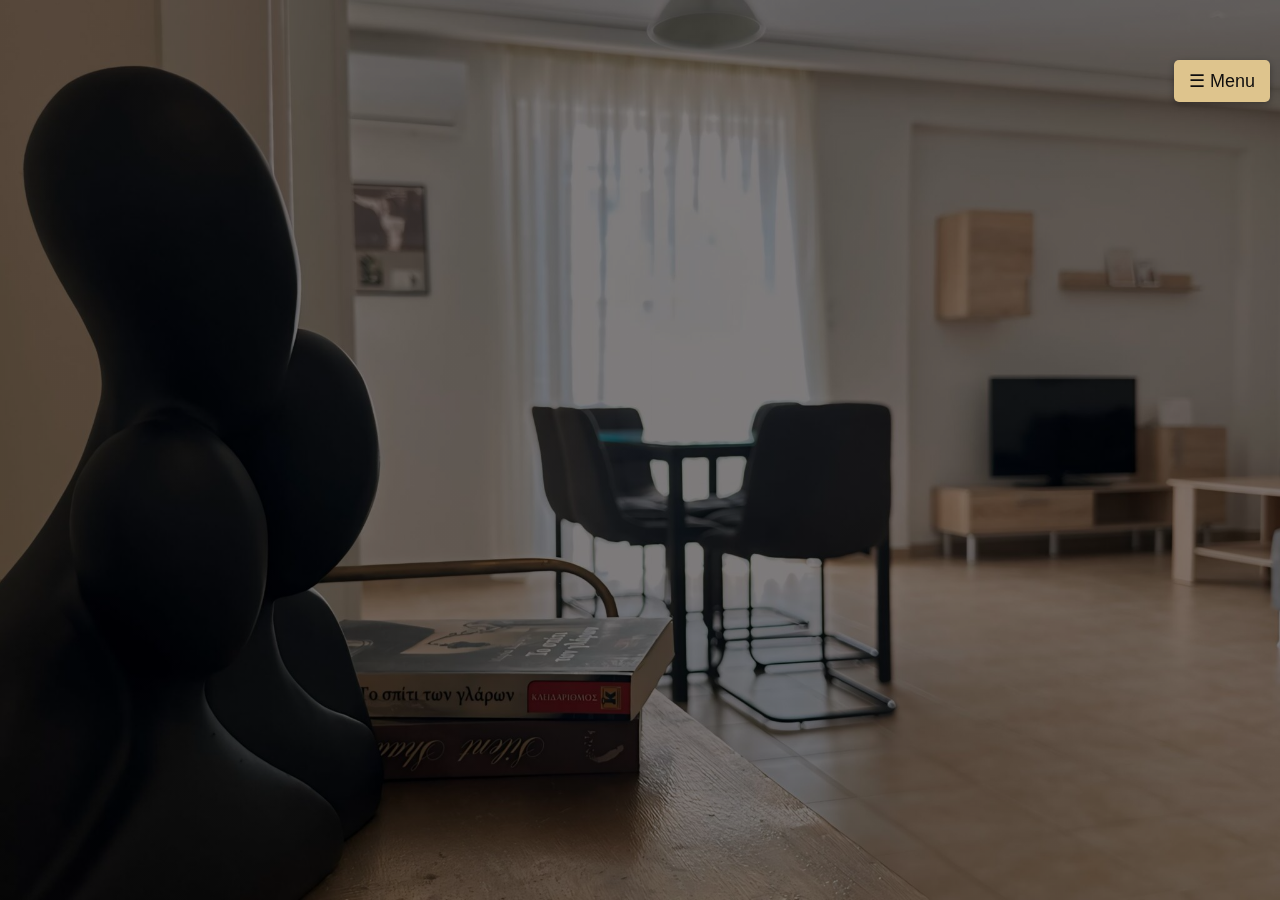
<file: index.html>
<!DOCTYPE html>
<html lang="en">
<head>
<meta charset="UTF-8" />
<meta name="viewport" content="width=device-width, initial-scale=1.0" />
<title>Perla Homes</title>

<!-- Fonts and Icons -->
 <link href="https://fonts.googleapis.com/css2?family=Lobster&display=swap" rel="stylesheet">
<link href="https://fonts.googleapis.com/css2?family=Roboto:wght@400;700&display=swap" rel="stylesheet" />
<link href="https://cdnjs.cloudflare.com/ajax/libs/font-awesome/6.0.0-beta3/css/all.min.css" rel="stylesheet" />

<!-- Main CSS -->
<link rel="stylesheet" href="main.css" />
</head>
<body>

<!-- Overlay for sidebar -->
<div id="overlay" class="overlay" onclick="closeSidebar()"></div>

<!-- Sidebar -->
<div id="sidebar" class="sidebar">
    <button class="close-btn" onclick="closeSidebar()">&times;</button>
    <a href="check_in.html">Check-In</a>

    <div class="dropdown">
    <button class="dropdown-btn" onclick="toggleDropdown('wifiDropdown')">Wi-Fi Code</button>
    <div id="wifiDropdown" class="dropdown-content">
        <p><strong>Network:</strong> <span class="copyable-text" id="wifiNetwork">Under the Router</span>
           <button class="copy-btn" onclick="copyText('wifiNetwork')">Copy</button>
        </p>
        <p><strong>Password:</strong> <span class="copyable-text" id="wifiPassword"></span>
           <button class="copy-btn" onclick="copyText('wifiPassword')">Copy</button>
        </p>
    </div>
</div>

<div class="dropdown">
    <button class="dropdown-btn" onclick="toggleDropdown('codeDropdown')">Entrance Code</button>
    <div id="codeDropdown" class="dropdown-content">
        <p><strong>Code:</strong> <span class="copyable-text" id="entranceCode">1548</span>
           
        </p>
    </div>
</div>


    <a href="https://maps.app.goo.gl/x2huWVi4PRbZxsnj8" target="_blank">Map</a>
    <a href="https://messinia.mobi/el/article/katalumata/enoikiazomena-domatia/jasmine-penthouse-enoikazomena-diamerismata/9681" target="_blank">Tourist Guide</a>
    <a href="Taverns.html" target="_blank">Gastronomic Suggestions</a>
    <a href="https://nauticholics.gr" target="_blank">Boat Cruises</a>
    <a href="contacts.html">Contacts</a>
</div>

<!-- Sidebar open button -->
<button class="open-btn" onclick="openSidebar()">☰ Menu</button>

<!-- Language Selector -->
<div id="google_translate_element"></div>

<!-- Main Content -->
<div class="content-container">
    <img src="images/perla logo site.png" alt="Perla Homes Logo" id="logo" class="fade-in" />

    <h1 translate="no" id="main-heading" class="fade-in">Welcome to <br>Jasmine Penthouse</h1>

    <!-- Buttons -->
    <div class="button-container">
        <div class="button-item fade-in">
            <button class="round-btn" onclick="window.location.href='check_in.html'">
                <img src="images/check-in.png" alt="Check-In">
            </button>
            <span>Entry Instructions</span>
        </div>

    
        <div class="button-item fade-in">
            <button class="round-btn" onclick="showCodeBox()">
                <img src="images/Master_lock.jpg" alt="Entrance Code">
            </button>
            <span>Entrance Code</span>
        </div>

        <div class="button-item fade-in">
            <a href="https://maps.app.goo.gl/x2huWVi4PRbZxsnj8">
                <img src="images/map.jpg" alt="Map" class="round-btn">
                <span>Map</span>
            </a>
        </div>

        <div class="button-item fade-in">
            <a href="https://messinia.mobi/el/article/katalumata/enoikiazomena-domatia/jasmine-penthouse-enoikazomena-diamerismata/9681">
                <img src="images/optiki-tautotita_2.jpg" alt="Tourist Guide" class="round-btn">
                <span>Local<br>Guide</span>
            </a>
        </div>

       
            <div class="button-item fade-in">
                <button class="round-btn" onclick="window.location.href='Taverns.html'">
                    <img src="images/Food_Foto.png" alt="Check-In">
                </button>
                <span>Gastronomic<br>Suggestions</span>
            </div>
    </div>
</div>

<!-- Popup Modals -->
<div id="wifiCodeBox" class="popup-box">
    <p><strong>Network:</strong>Under the Router</p>
    <p><strong>Password:</strong></p>
    <button onclick="hideWifiCodeBox()">EXIT</button>
</div>

<div id="codeBox" class="popup-box">
    <p><strong>Entrance Code:</strong> 1548 </p>
    <button onclick="hideCodeBox()">EXIT</button>
</div>

<!-- Footer -->
<div class="footer fade-in">
    <div class="social-media">
        <a href="https://www.perlahomes.gr" target="_blank"><i class="fas fa-globe social-icon"></i></a>
        <a href="https://www.facebook.com/PerlaHomesgr/" target="_blank"><i class="fab fa-facebook social-icon"></i></a>
        <a href="https://www.instagram.com/perla.homes/?hl=el" target="_blank"><i class="fab fa-instagram social-icon"></i></a>
    </div>
    <p>&copy; 2025 Perla Homes. All rights reserved.</p>
</div>

<!-- Scripts -->
<script>
function openSidebar() {
    document.getElementById("sidebar").style.width = "250px";
    document.getElementById("overlay").style.display = "block";
}
function closeSidebar() {
    document.getElementById("sidebar").style.width = "0";
    document.getElementById("overlay").style.display = "none";
}
function toggleDropdown(id) {
    const dropdown = document.getElementById(id);
    dropdown.style.display = dropdown.style.display === "block" ? "none" : "block";
}
function showWifiCodeBox() {
    document.getElementById('wifiCodeBox').style.display = 'block';
}
function hideWifiCodeBox() {
    document.getElementById('wifiCodeBox').style.display = 'none';
}
function showCodeBox() {
    document.getElementById('codeBox').style.display = 'block';
}
function hideCodeBox() {
    document.getElementById('codeBox').style.display = 'none';
}
function copyText(elementId) {
    const text = document.getElementById(elementId).innerText;
    navigator.clipboard.writeText(text).then(() => {
        alert('Copied to clipboard: ' + text);
    }).catch(err => {
        console.error('Failed to copy: ', err);
    });
}
// Google Translate
function googleTranslateElementInit() {
    new google.translate.TranslateElement({
        pageLanguage: 'en',
        includedLanguages: 'en,el,it,pt,ro,es,fr,ka,de,cs,hy,sq,ru',
        layout: google.translate.TranslateElement.InlineLayout.SIMPLE
    }, 'google_translate_element');
}
</script>
<script src="https://translate.google.com/translate_a/element.js?cb=googleTranslateElementInit"></script>
</body>
</html>
</file>
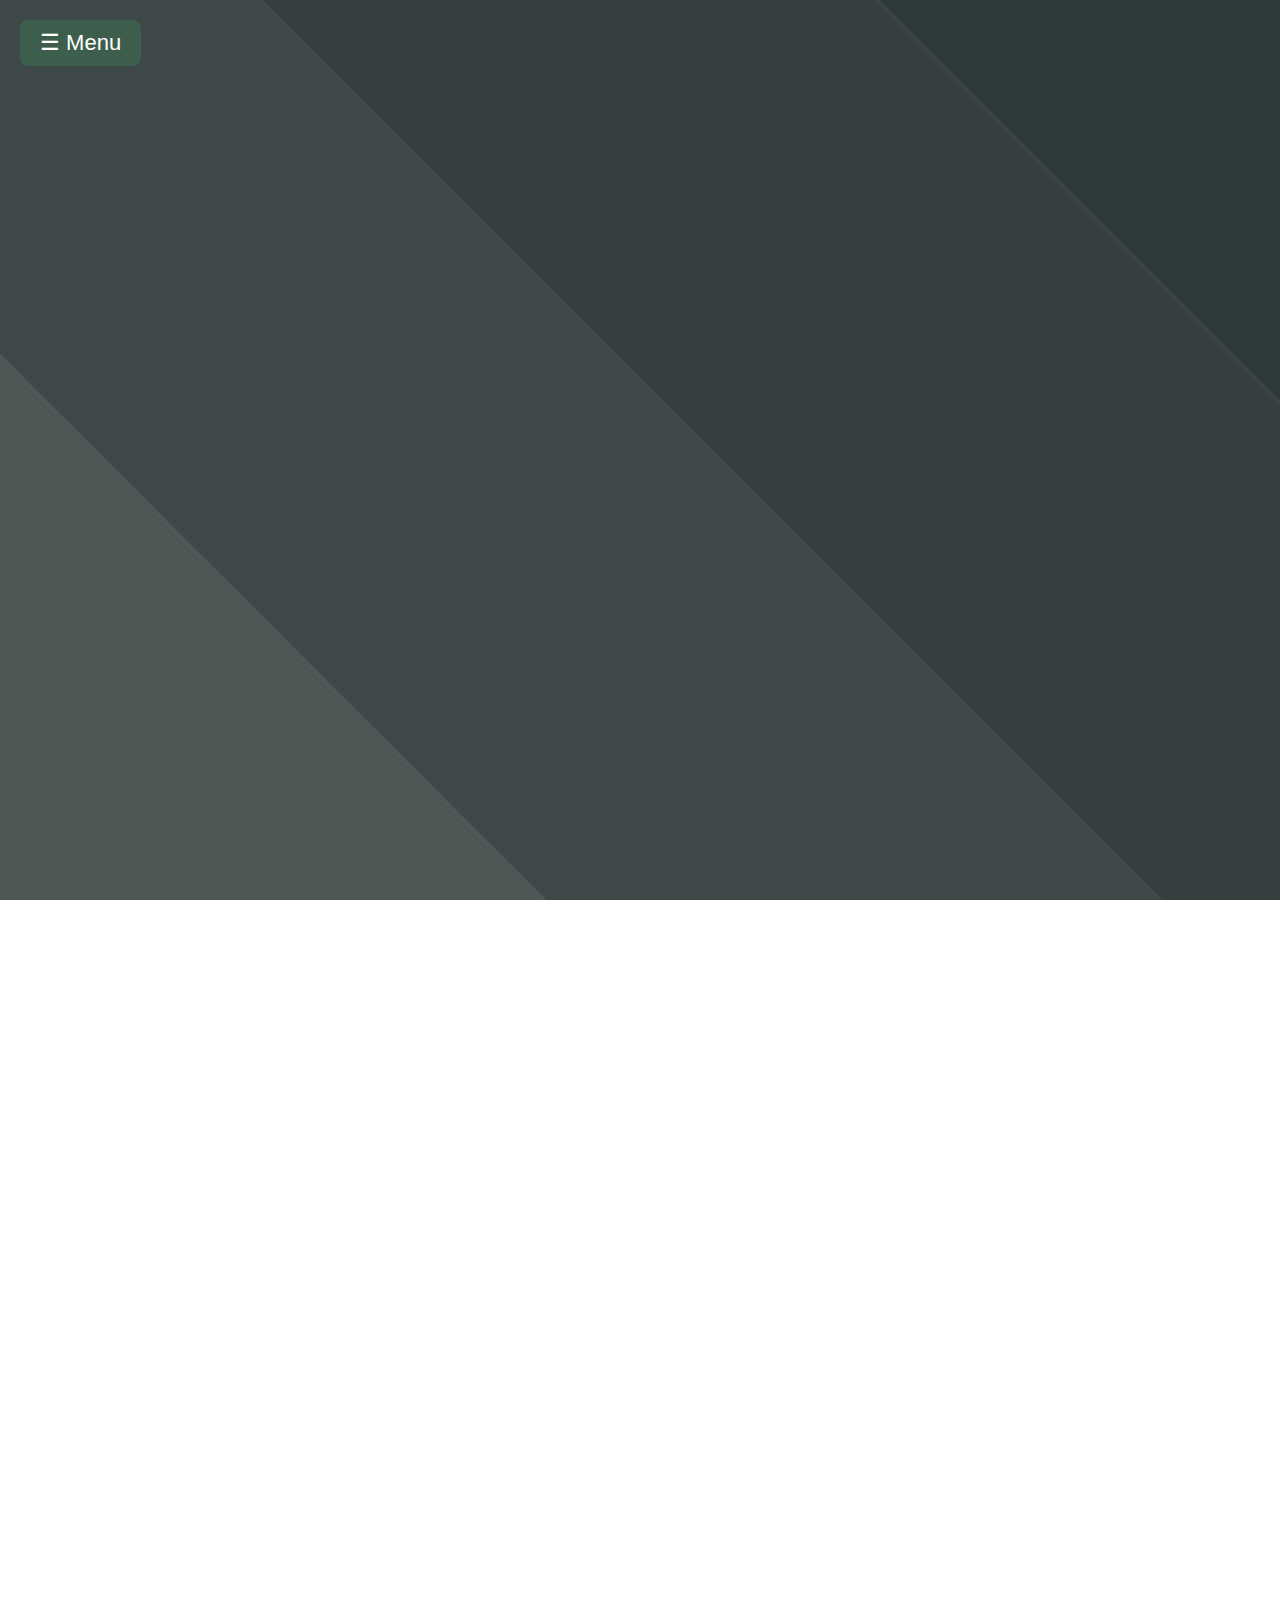
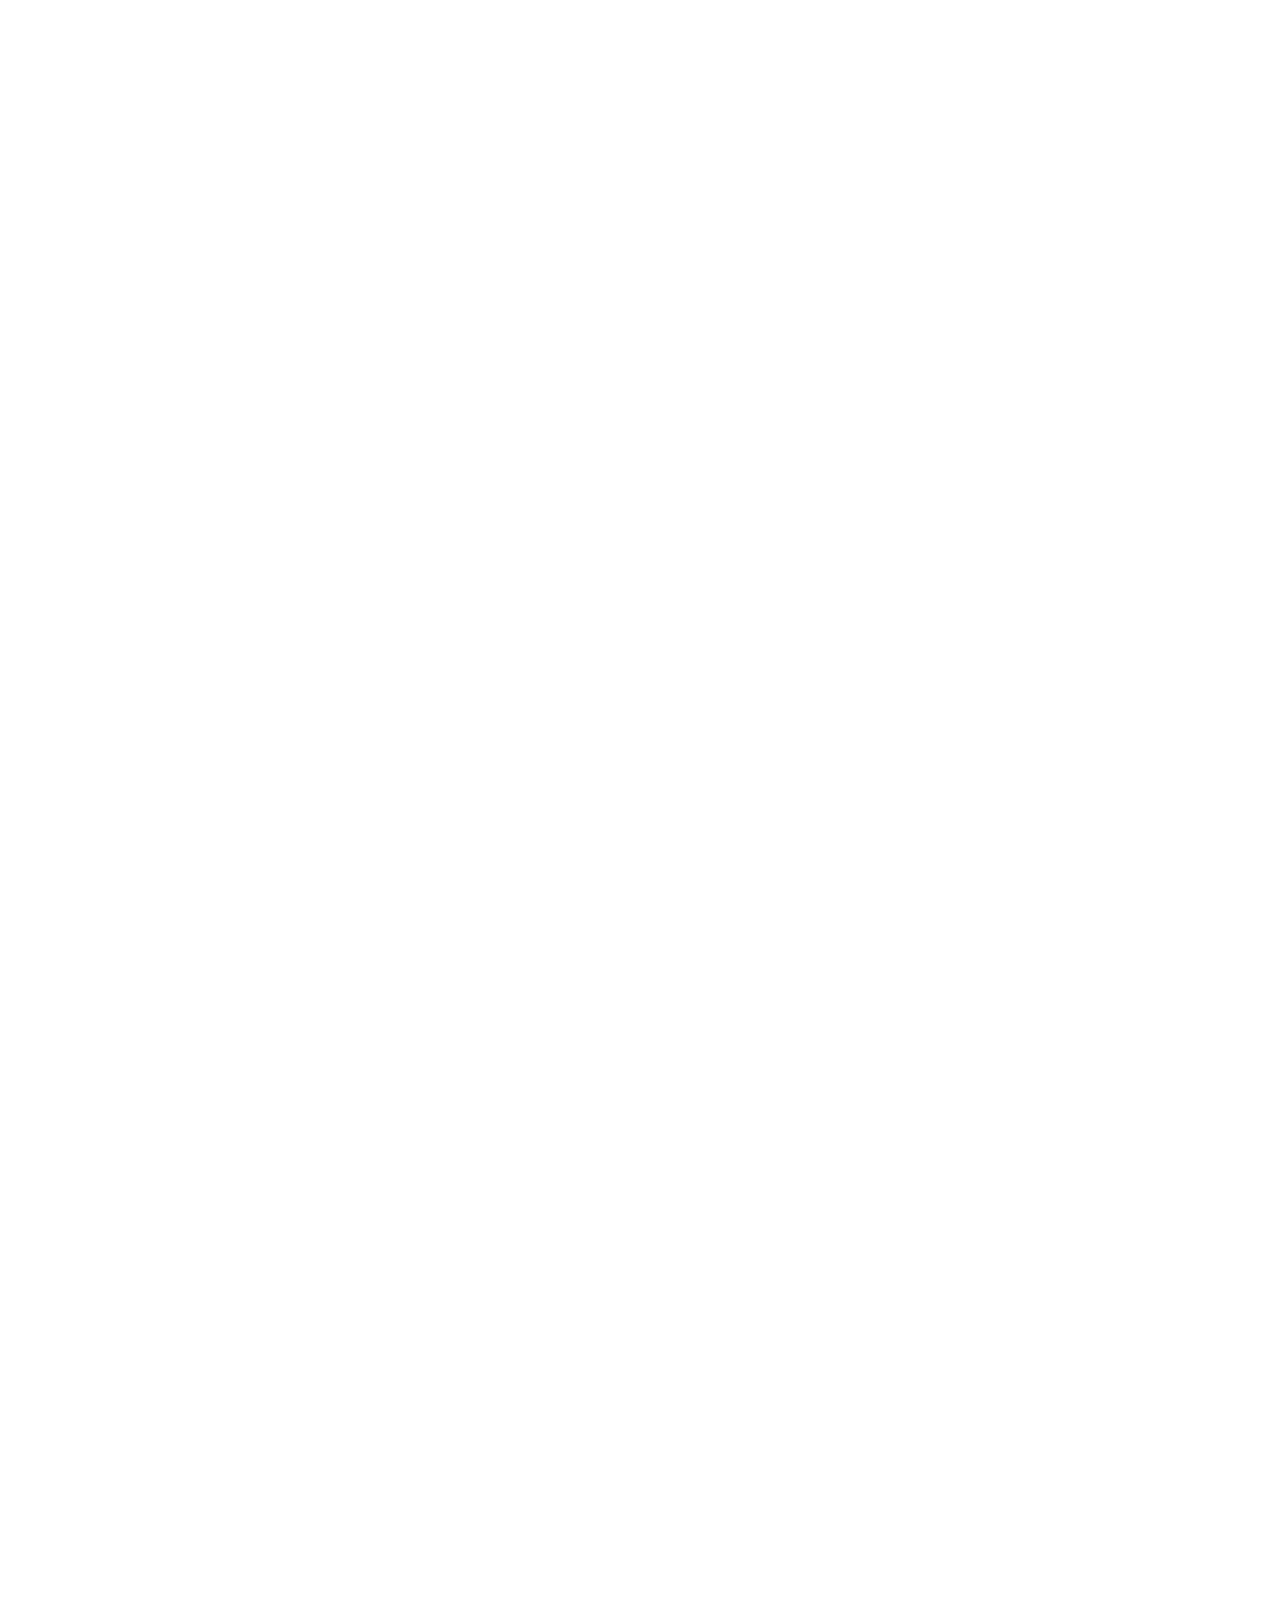
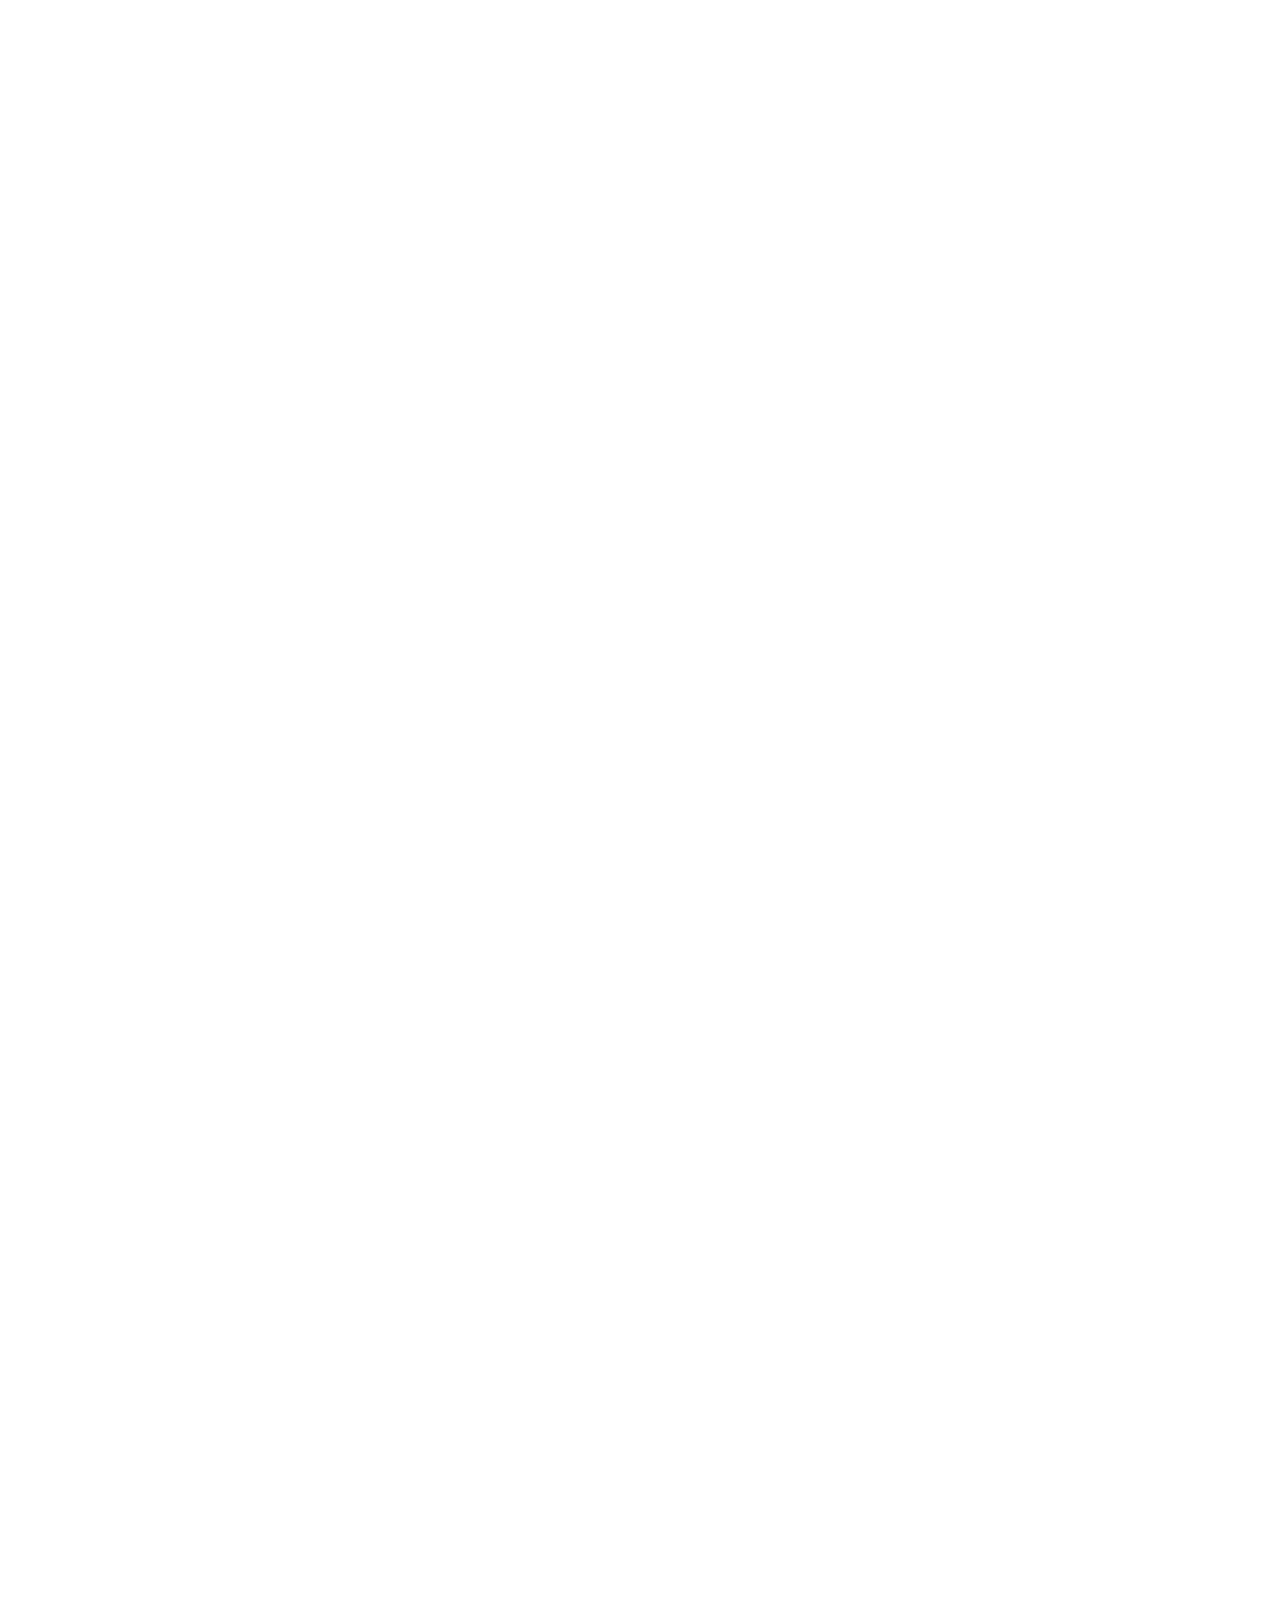
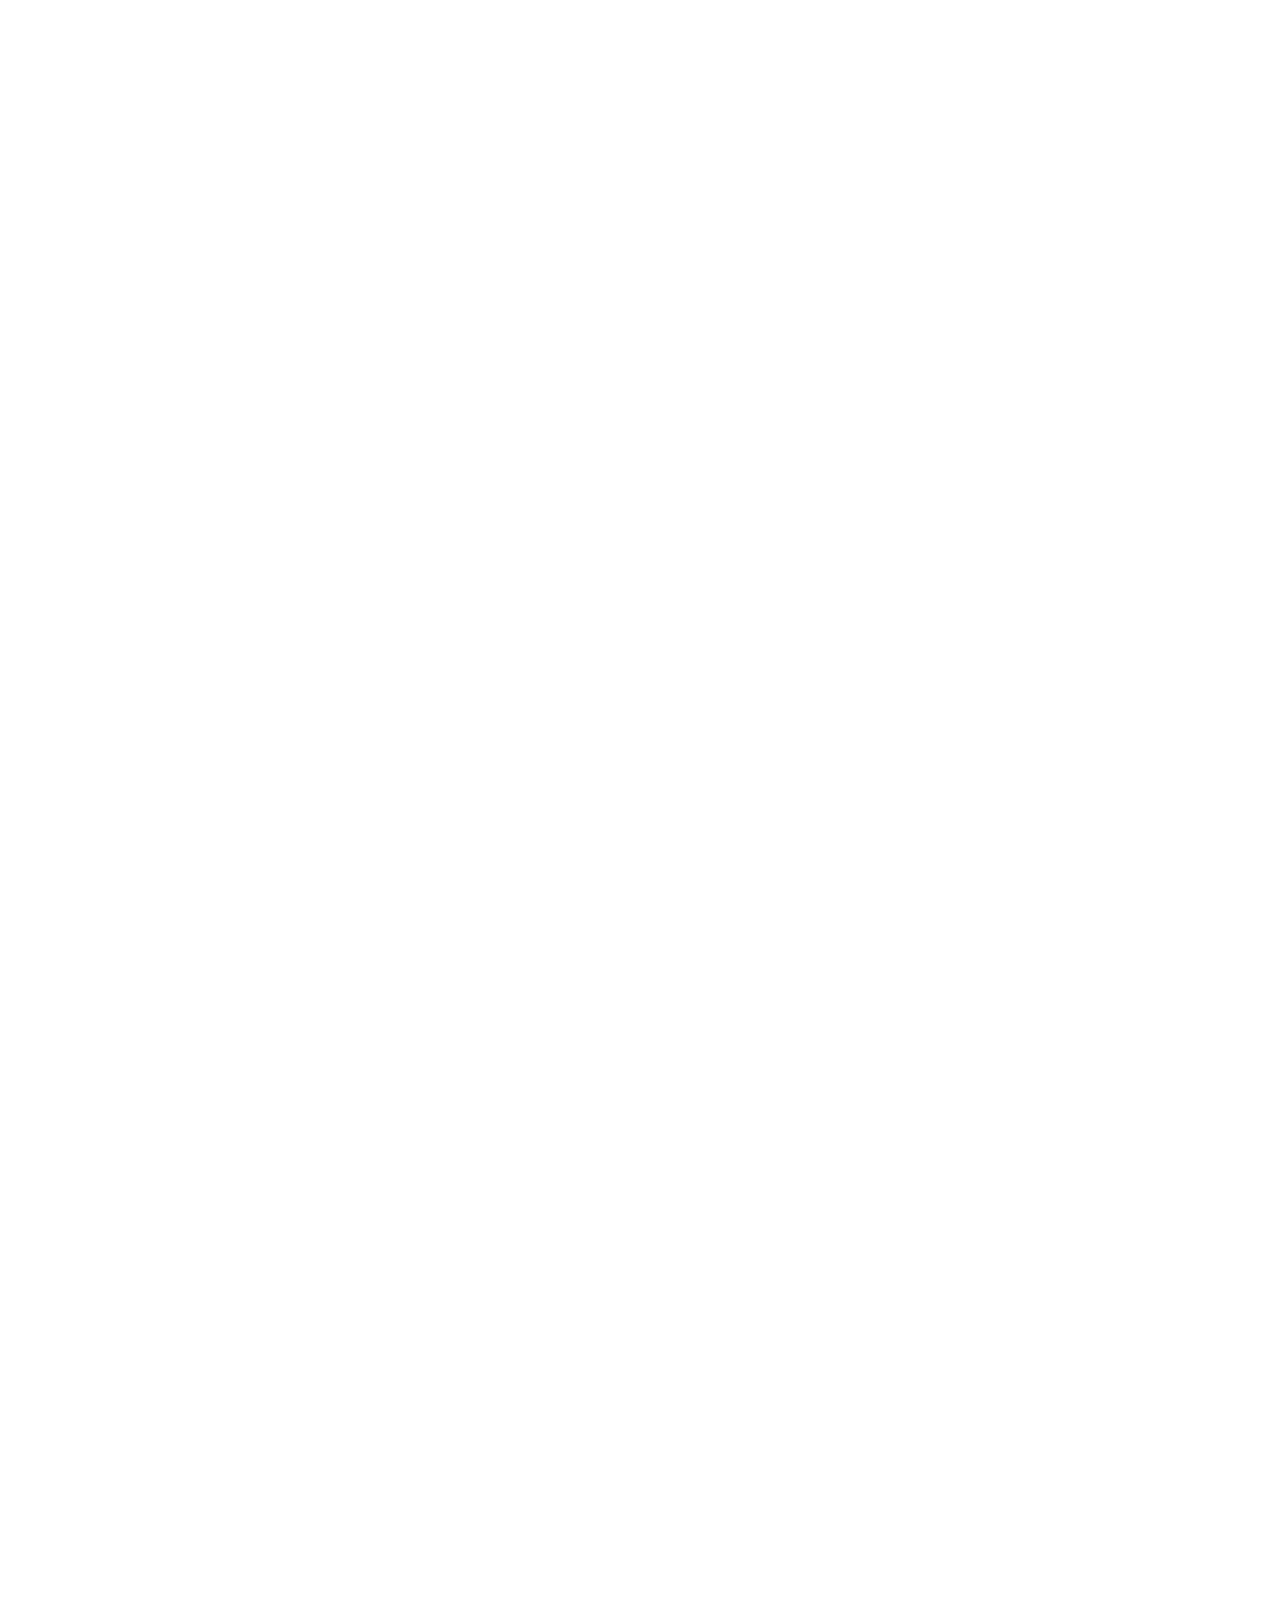
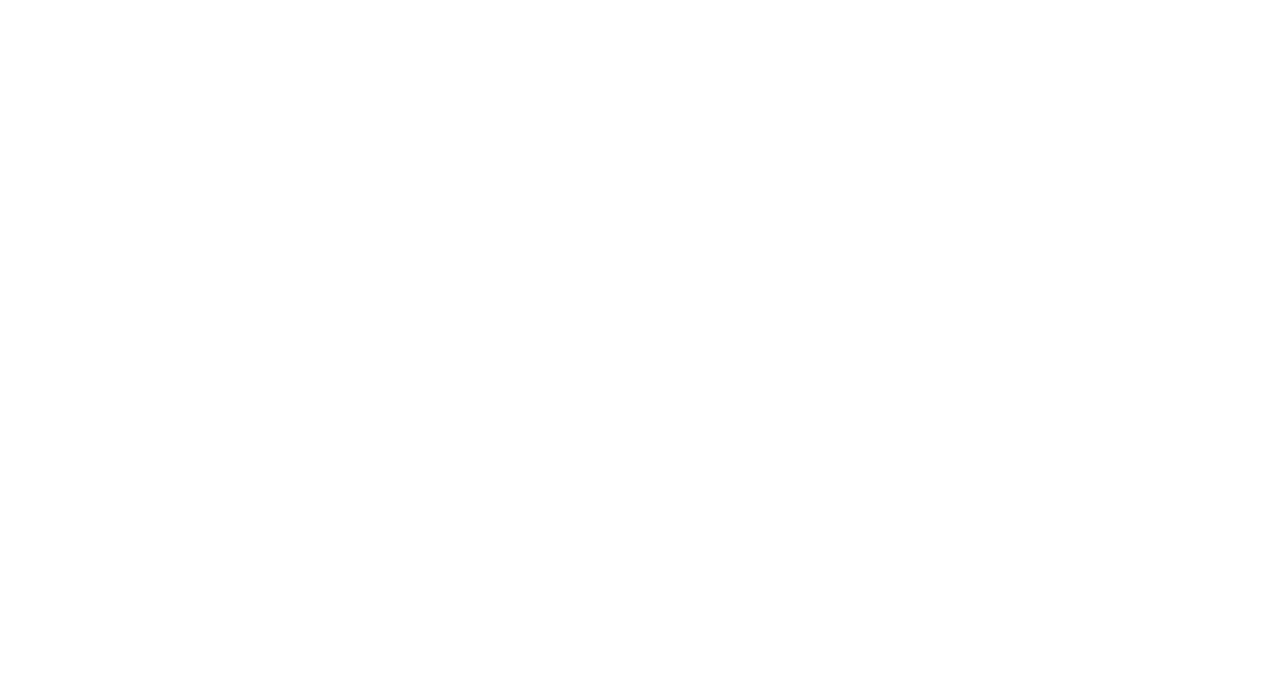
<file: check_in.html>
<!DOCTYPE html>
<html lang="en">
<head>
  <meta charset="UTF-8" />
  <meta name="viewport" content="width=device-width, initial-scale=1.0" />
  <title>Perla Homes - Check-In</title>

  <!-- Fonts and Icons -->
  <link href="https://fonts.googleapis.com/css2?family=Roboto:wght@400;700&display=swap" rel="stylesheet" />
  <link href="https://cdnjs.cloudflare.com/ajax/libs/font-awesome/6.0.0-beta3/css/all.min.css" rel="stylesheet" />

  <!-- Main CSS -->
  <link rel="stylesheet" href="style.css" />
</head>
<body>
  <!-- Overlay (closes sidebar when clicked) -->
  <div id="overlay" class="overlay" onclick="closeSidebar()"></div>

  <!-- Sidebar Menu -->
  <div id="sidebar" class="sidebar">
    <button class="close-btn" onclick="closeSidebar()">&times;</button>
    <a href="check_in.html">Check-In</a>

    <div class="dropdown">
      <button class="dropdown-btn" onclick="toggleDropdown('wifiDropdown')">Wi-Fi Code</button>
      <div id="wifiDropdown" class="dropdown-content">
        <p><strong>WiFi Network:</strong>Under the Router</p>
        <p><strong>Password:</strong></p>
      </div>
    </div>

    <div class="dropdown">
      <button class="dropdown-btn" onclick="toggleDropdown('codeDropdown')">Entrance Code</button>
      <div id="codeDropdown" class="dropdown-content">
        <p><strong>Code:</strong>1548</p>
      </div>
    </div>

    <a href="https://maps.app.goo.gl/x2huWVi4PRbZxsnj8" target="_blank">Map</a>
    <a href="https://messinia.mobi/el/article/katalumata/enoikiazomena-domatia/jasmine-penthouse-enoikazomena-diamerismata/9681" target="_blank">Tourist Guide</a>
    <a href="Taverns.html" target="_blank">Gastronomic Suggestions</a>
    <a href="https://nauticholics.gr" target="_blank">Boat Cruises</a>
    <a href="contacts.html">Contacts</a>
  </div>

  <!-- Sidebar Open Button -->
  <button class="open-btn" onclick="openSidebar()">☰ Menu</button>

  <!-- Google Translate -->
  <div id="google_translate_element"></div>

  <!-- Main Content -->
  <div class="content-container">
    <a href="index.html" class="home-button fade-in">
      <button>Home Page</button>
    </a>

    <img src="images/perla logo site.png" alt="Perla Homes Logo" id="logo" class="fade-in" />
    <h1 id="main-heading" class="fade-in">Check-in Instructions</h1>

    <div class="content fade-in">
      <h2>When you arrive you will see this entrance to the accommodation.</h2>
      <img src="images/Jasmine Building.png" alt="Entrance View" />

       <h2>Your private parking spot is located in the rear end of the building </h2>
      <img src="images/parking jasmine.jpg" alt="Entrance View" />
       


      <h1>The Key Box Code is: <b>1548</b></h1>
      <img src="images/Jasmine Key_lock (1).jpg" alt="Key Box" />

      <h1>The accommodation is located on the 5th floor</h1>
      <img src="images/Jasmine Key_lock (4).jpg" alt="Key Box" />

      
      

     
      <h2>Wi-Fi</h2>
      <p>UserName: Under the router</p>
      <p>Password: </p>
      <img src="images/wifi2.png" alt="Wi-Fi" />

      <h2>Hot Water</h2>
      <p>For Hot water press the buton shown it will turn off automatically after 30-45min.</p><br>
    
      <img src="images/Jasmine Key_lock (3).jpg" alt="Electric Panel" />


      <h2>Check-Out</h2>
      <h2>Check-out Time: 11:00 AM</h2>
      <p>Please leave the keys on the table and close the door behind you.  
         Thank you for choosing Perla Homes!</p>
    </div>

    <!-- Footer -->
    <div class="footer fade-in">
      <div class="social-media">
        <a href="https://www.facebook.com/PerlaHomesgr/" target="_blank"><i class="fab fa-facebook social-icon"></i></a>
        <a href="https://www.instagram.com/perla.homes/" target="_blank"><i class="fab fa-instagram social-icon"></i></a>
        <a href="https://www.perlahomes.gr" target="_blank"><i class="fas fa-home social-icon"></i></a>
      </div>
      <p>&copy; 2025 Perla Homes. All rights reserved.</p>
    </div>
  </div>

  <!-- JavaScript -->
  <script>
    function openSidebar() {
      document.getElementById("sidebar").style.width = "250px";
      document.getElementById("overlay").style.display = "block";
    }

    function closeSidebar() {
      document.getElementById("sidebar").style.width = "0";
      document.getElementById("overlay").style.display = "none";
    }

    function toggleDropdown(id) {
      const dropdown = document.getElementById(id);
      dropdown.style.display = dropdown.style.display === "block" ? "none" : "block";
    }

    function googleTranslateElementInit() {
      new google.translate.TranslateElement({
        pageLanguage: "en",
        includedLanguages: "en,el,it,pt,ro,es,fr,ka,de,cs,hy,sq,ru",
        layout: google.translate.TranslateElement.InlineLayout.SIMPLE,
      }, "google_translate_element");
    }
  </script>

  <script src="https://translate.google.com/translate_a/element.js?cb=googleTranslateElementInit"></script>
</body>
</html>
</file>
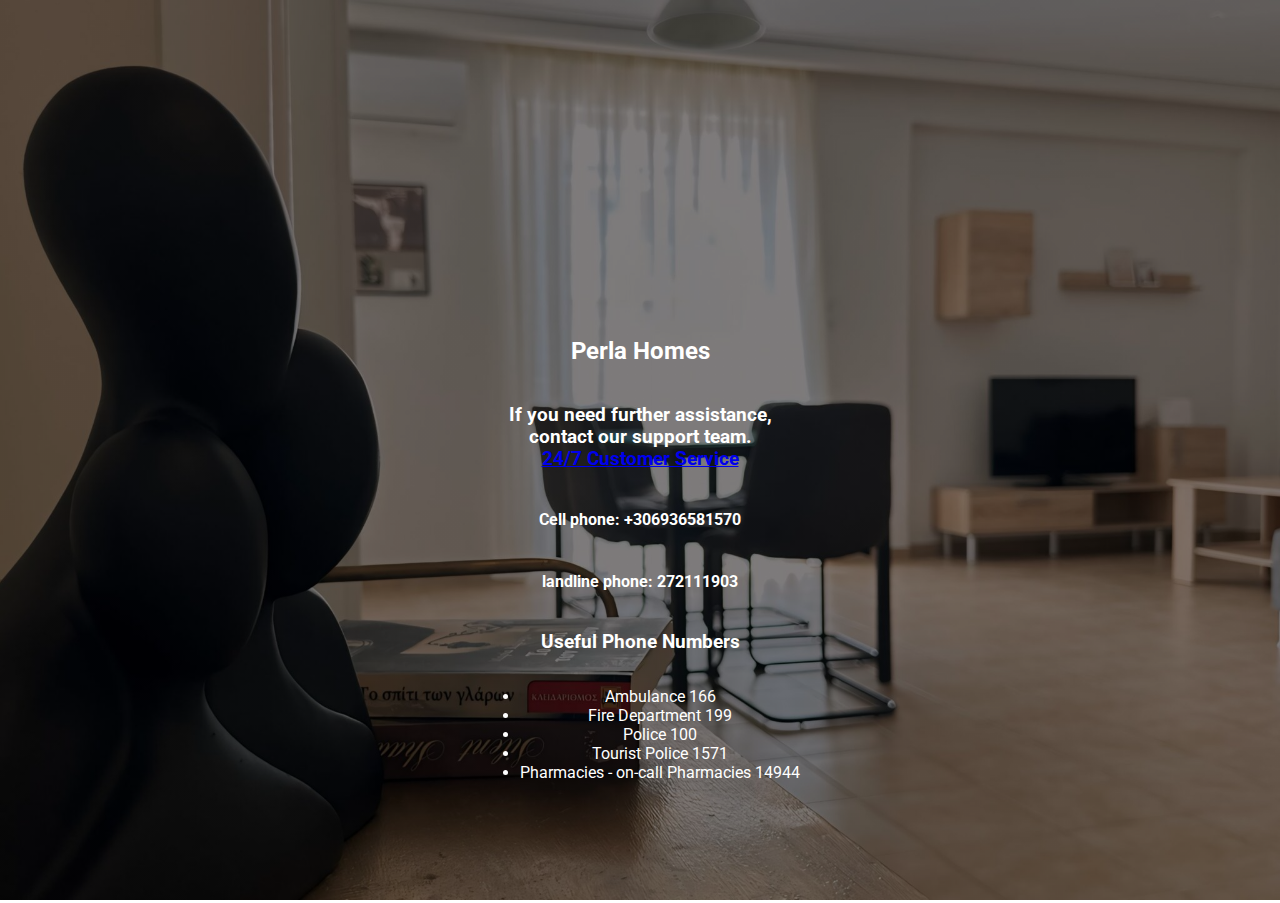
<file: contacts.html>
<!DOCTYPE html>
<html lang="en">
<head>
    <meta charset="UTF-8">
    <meta name="viewport" content="width=device-width, initial-scale=1.0">
    <link href="https://fonts.googleapis.com/css2?family=Roboto:wght@400;700&display=swap" rel="stylesheet">
    <link rel="stylesheet" href="https://cdnjs.cloudflare.com/ajax/libs/font-awesome/6.0.0-beta3/css/all.min.css">
    <title>Perla Homes</title>
    <link rel="stylesheet" href="main.css">
</head>
<body>
    <!-- Main Content Section -->
    <div class="content-container">

        <a href="index.html" class="home-button fade-in">
            <button>Home Page</button>
        </a>
        <!-- Language Selector -->
        <div id="google_translate_element" class="fade-in"></div>
        <img src="images/perla logo site.png" alt="Perla Homes Logo" id="logo" class="fade-in" />

        <h1 id="main-heading" class="fade-in">Useful Phone Numbers</h1>
        <h2 translate="no">Perla Homes <br> </h2>
        <h3>If you need further assistance,<br> contact our support team.<br>
          <a href="tel:6936581570">24/7 Customer Service</a><br>
          <h4>Cell phone: +306936581570</h4>
          <h4>landline phone: 272111903</h4>
          
           
           
        
            


        <h3>Useful Phone Numbers</h3>
        <ul>

            <li>Ambulance 166</li>
            <li>Fire Department 199</li>
            <li>Police 100</li>
            <li>Tourist Police 1571</li>
            <li>Pharmacies - on-call Pharmacies 14944</li>
          </ul> 
    </div>

    <!-- Footer -->
    <div class="footer fade-in">
       
        
        <!-- Social Media Links -->
        <div class="social-media">
            <a href="https://www.perlahomes.gr" target="_blank">
                <i class="fas fa-globe social-icon"></i>
            </a>
            <a href="https://www.facebook.com/PerlaHomesgr/" target="_blank">
                <i class="fab fa-facebook social-icon"></i>
            </a>
            <a href="https://www.instagram.com/yourprofile" target="_blank">
                <i class="fab fa-instagram social-icon"></i>
            </a>
        </div>
        <p>&copy; 2025 Perla Homes. All rights reserved.</p>
    </div>

    <script src="script.js"></script>
    <script src="script.js"></script>
    <script type="text/javascript">
        function googleTranslateElementInit() {
            new google.translate.TranslateElement({
                pageLanguage: 'en',
                includedLanguages: 'en,el,it,pt,ro,es,fr,ka,de,cs,hy,sq,ru', // Add more languages as needed
                layout: google.translate.TranslateElement.InlineLayout.SIMPLE
            }, 'google_translate_element');
        }
    </script>
    <script type="text/javascript" src="https://translate.google.com/translate_a/element.js?cb=googleTranslateElementInit"></script>


</body>
</file>
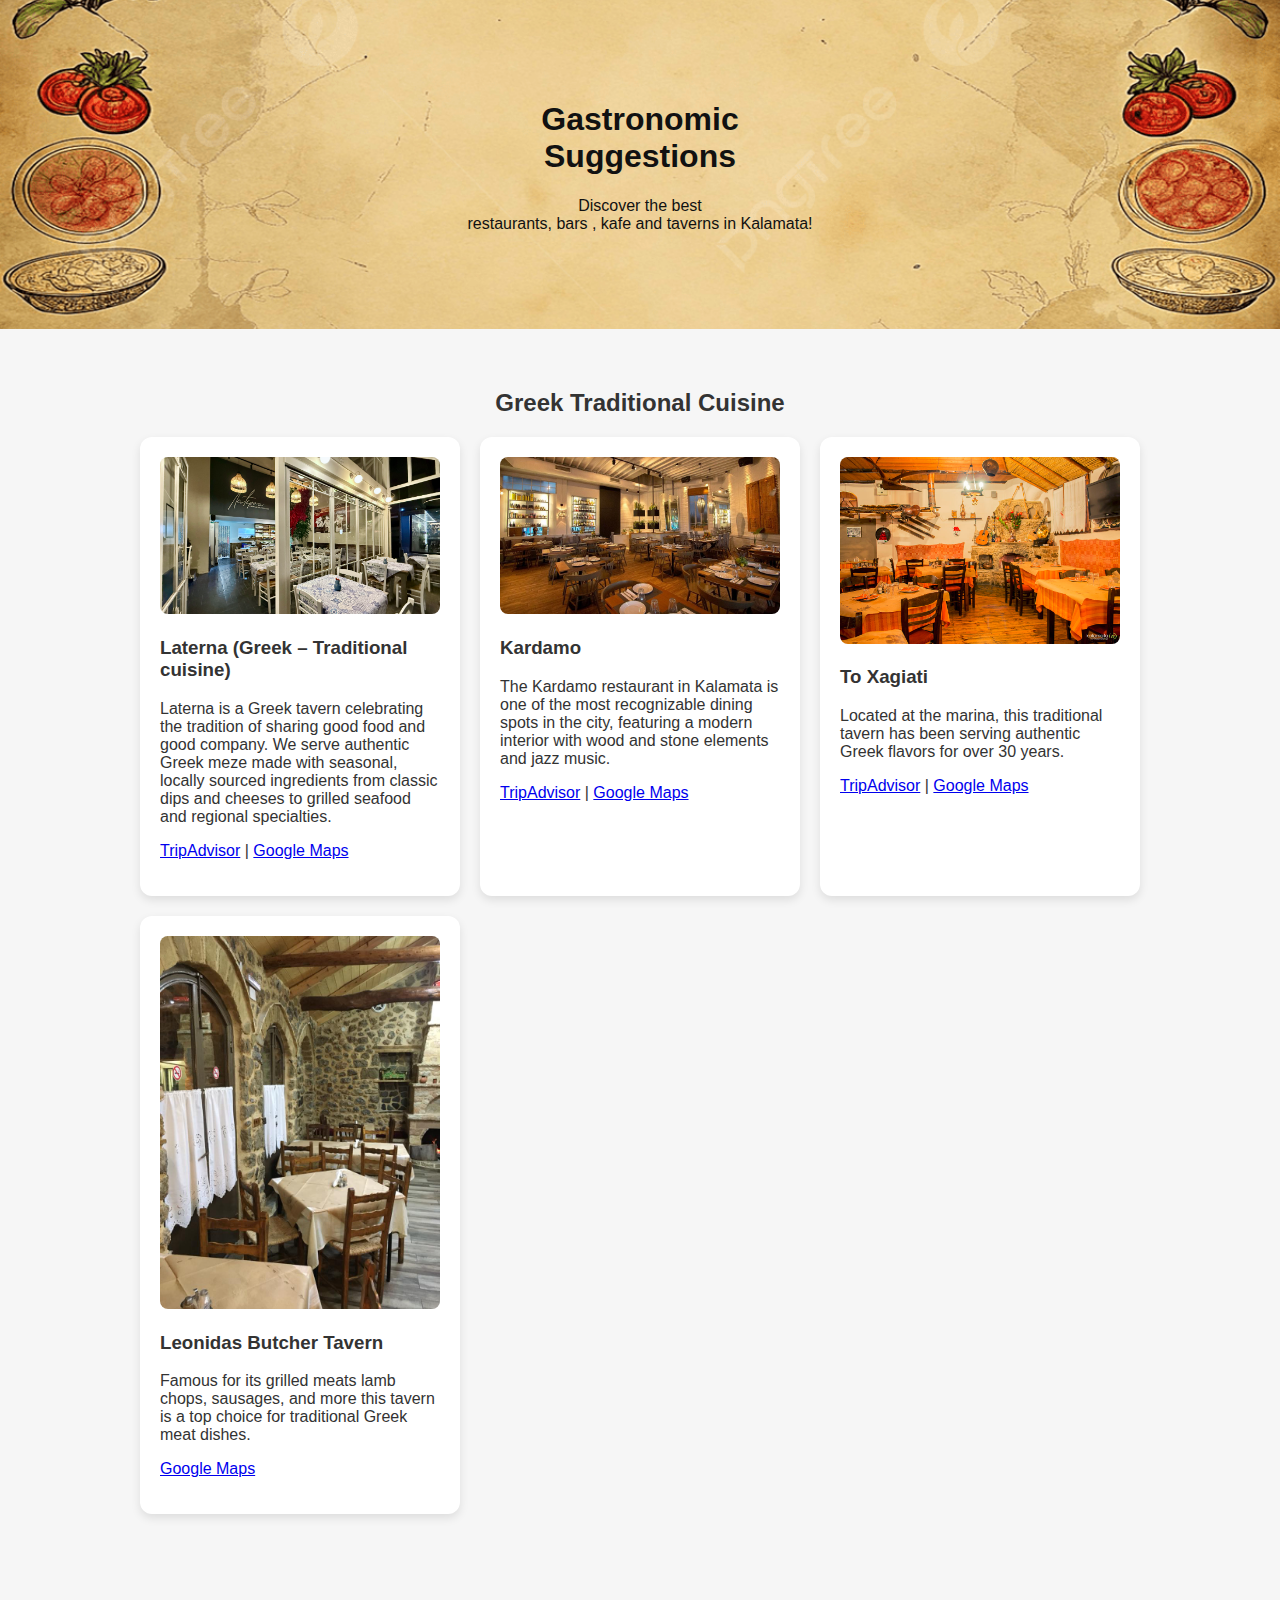
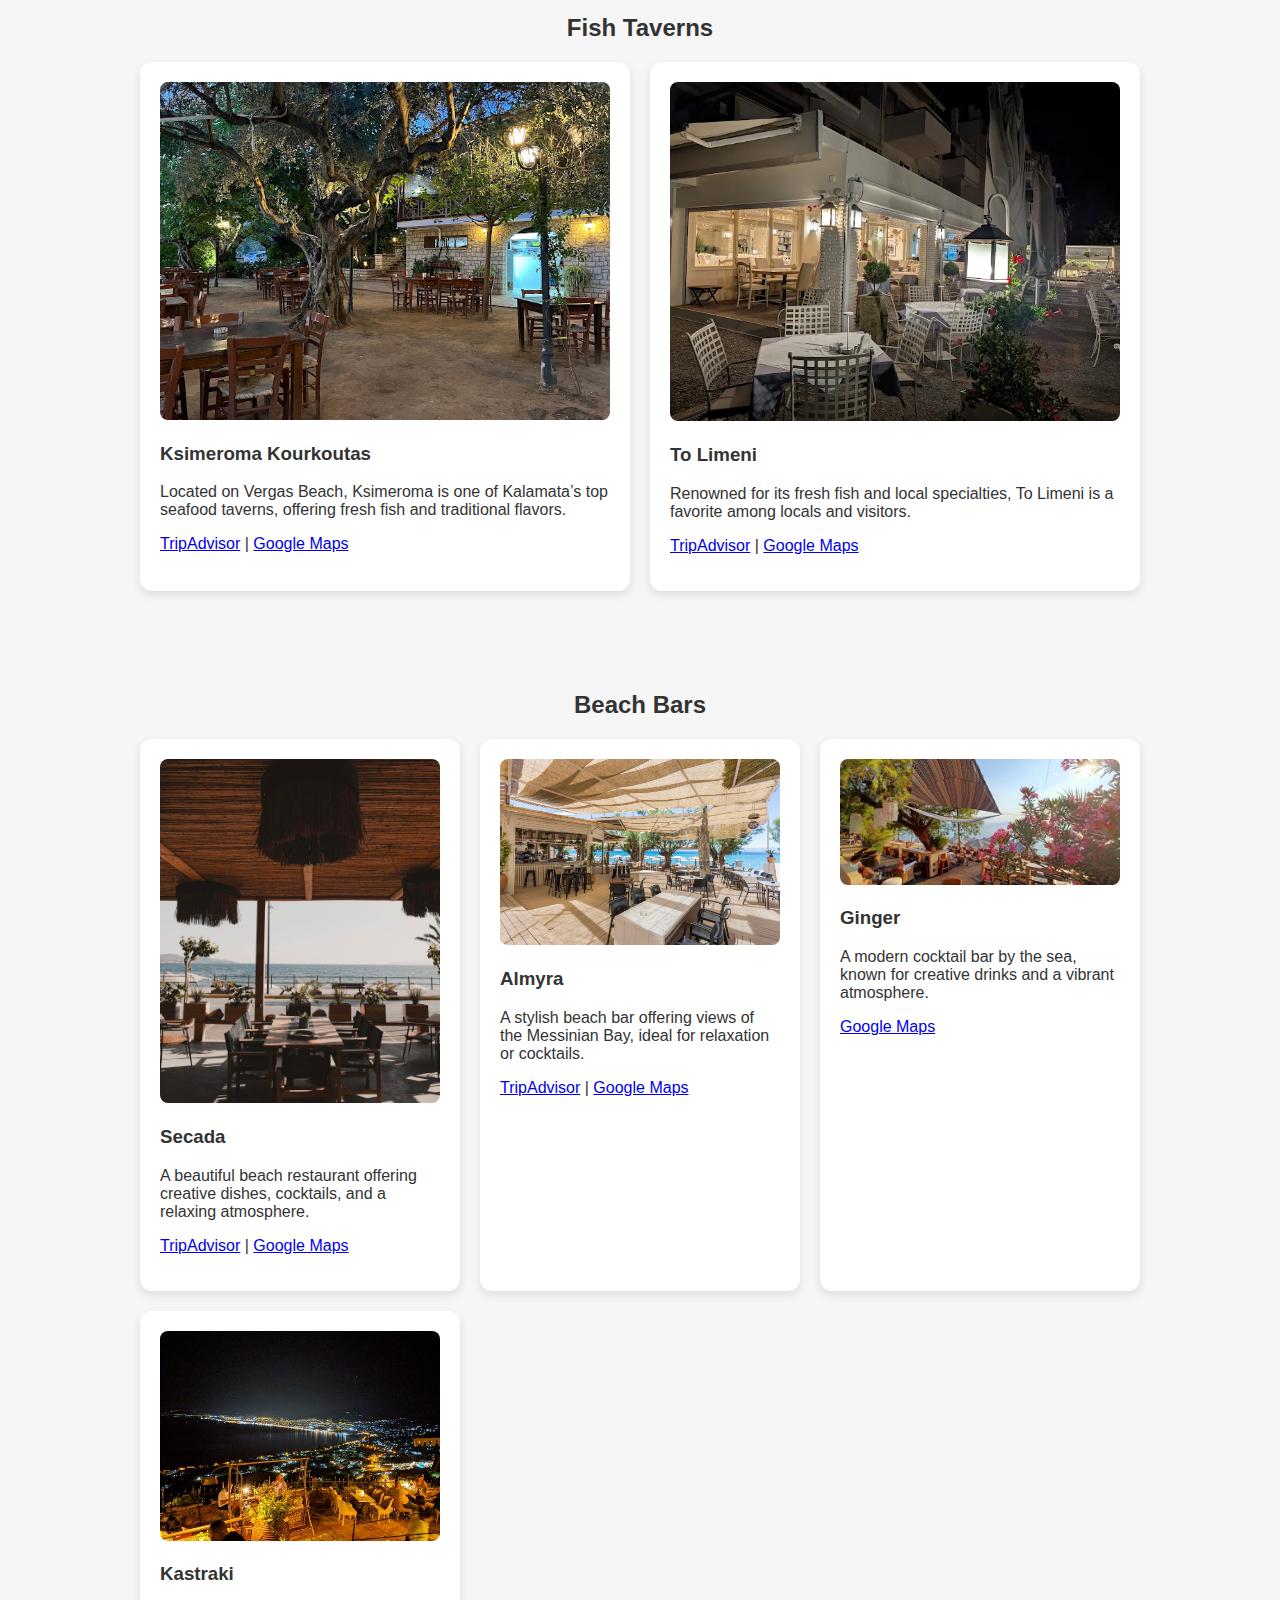
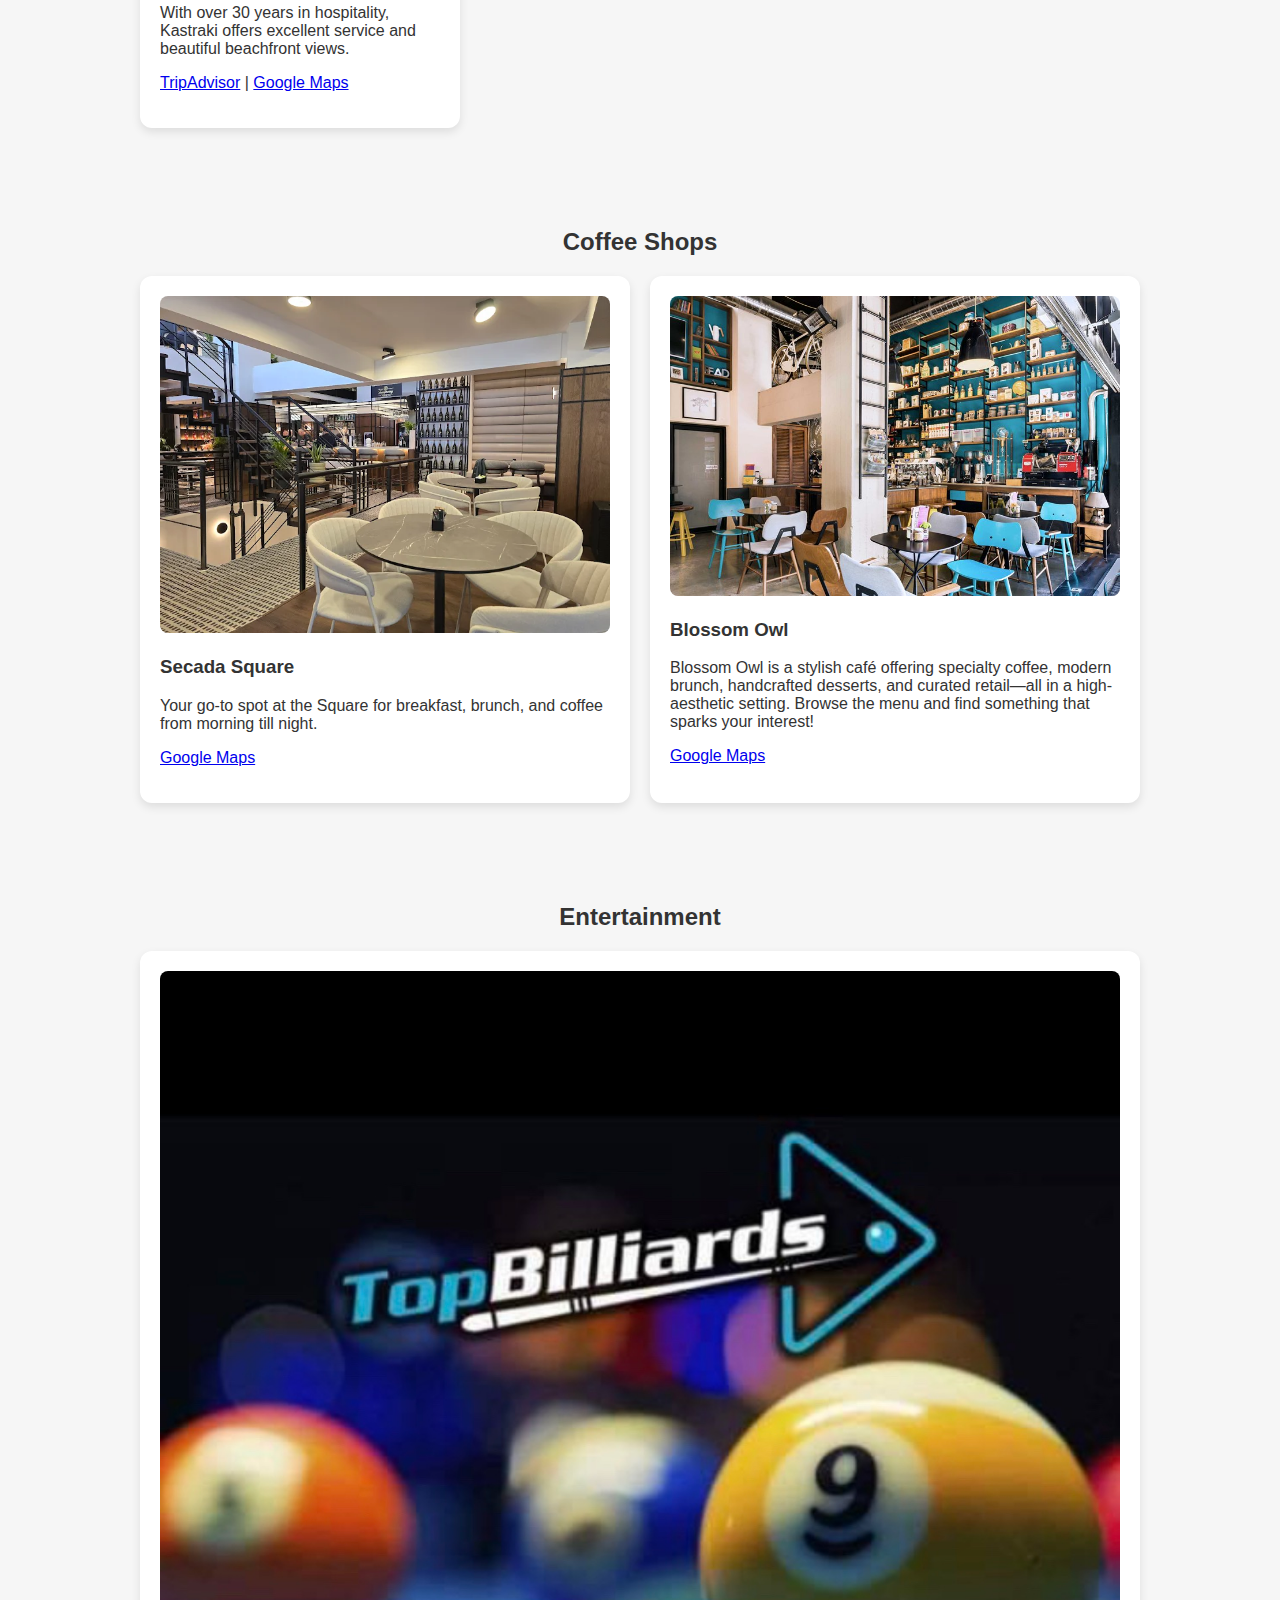
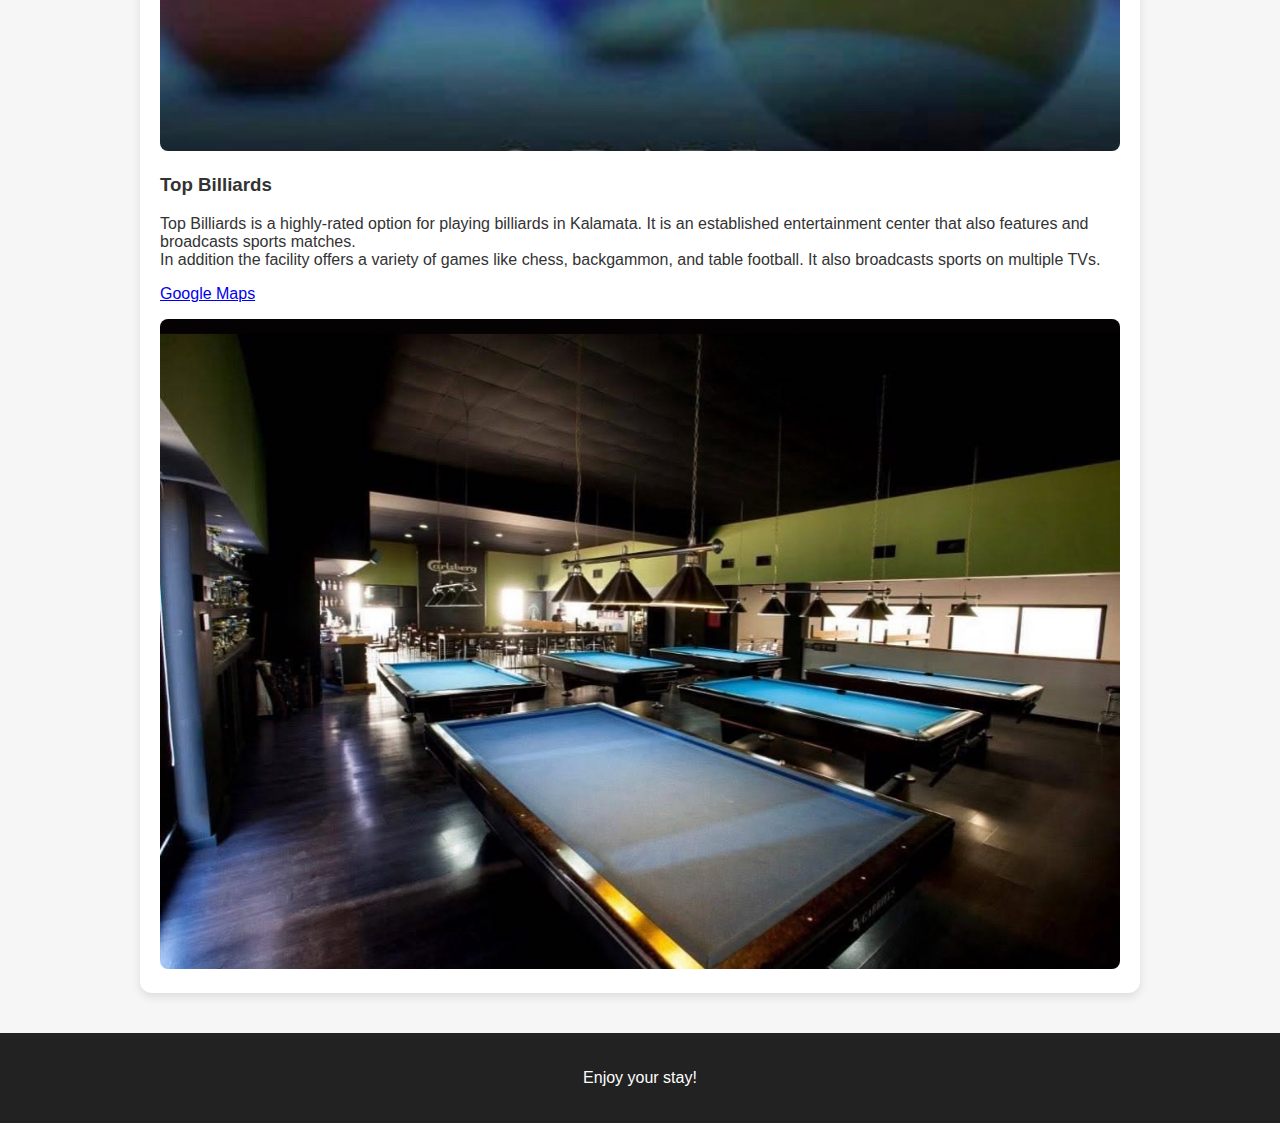
<file: Taverns.html>
<!DOCTYPE html>
<html lang="en">
<head>
  <meta charset="UTF-8" />
  <meta name="viewport" content="width=device-width, initial-scale=1.0" />
  <title>Local Guide</title>
  <link rel="stylesheet" href="styletavern.css" />
</head>

<body>
  <header class="hero">
    <h1>Gastronomic <br> Suggestions</h1>
    <p>Discover the best<br> restaurants, bars , kafe and taverns in Kalamata!</p>
  </header>

  <!-- TAVERNS SECTION -->
  <section class="section" id="taverns">
    <h2>Greek Traditional Cuisine</h2>
    <div class="card-grid">

      <div class="card">
        <img src="images/Laterna_Tavern.jpg" alt="Laterna" style="width:100%; border-radius:8px;" />
        <h3 translate="no">Laterna (Greek – Traditional cuisine)</h3>
        <p>Laterna is a Greek tavern celebrating the tradition of sharing good food and good company. We serve authentic Greek meze made with seasonal, locally sourced ingredients from classic dips and cheeses to grilled seafood and regional specialties.</p>
        <p><a href="https://www.tripadvisor.com/Restaurant_Review-g668020-d12946218-Reviews-or15-Laterna_Traditional_Greek_Cuisine-Kalamata_Messenia_Region_Peloponnese.html?m=69573" target="_blank">TripAdvisor</a> | <a href="https://maps.app.goo.gl/Y8X5FKCPFe4LYxKe6" target="_blank">Google Maps</a></p>
      </div>

      <div class="card">
        <img src="images/Kardamo.jpg" alt="Kardamo" style="width:100%; border-radius:8px;" />
        <h3 translate="no">Kardamo</h3>
        <p>The Kardamo restaurant in Kalamata is one of the most recognizable dining spots in the city, featuring a modern interior with wood and stone elements and jazz music.</p>
        <p><a href="https://www.tripadvisor.com.gr/Restaurant_Review-g668020-d2104862-Reviews-Kardamo_Comfort_Cuisine-Kalamata_Messenia_Region_Peloponnese.html" target="_blank">TripAdvisor</a> | <a href="https://maps.app.goo.gl/DzUvDxSsuwBeM4Du5" target="_blank">Google Maps</a></p>
      </div>

      <div class="card">
        <img src="images/Xagiati.jpg" alt="Xagiati" style="width:100%; border-radius:8px;" />
        <h3 translate="no">To Xagiati</h3>
        <p>Located at the marina, this traditional tavern has been serving authentic Greek flavors for over 30 years.</p>
        <p><a href="#" target="_blank">TripAdvisor</a> | <a href="https://www.tripadvisor.com.gr/Restaurant_Review-g668020-d19845357-Reviews-ToChagiati-Kalamata_Messenia_Region_Peloponnese.html" target="_blank">Google Maps</a></p>
      </div>

      <div class="card">
        <img src="images/leonidas_2.jpg" alt="Leonidas" style="width:100%; border-radius:8px;" />
        <h3 translate="no">Leonidas Butcher Tavern</h3>
        <p>Famous for its grilled meats lamb chops, sausages, and more this tavern is a top choice for traditional Greek meat dishes.</p>
        <p><a href="https://maps.app.goo.gl/jxGRsS5xsTRHU5qy7" target="_blank">Google Maps</a></p>
      </div>

    </div>
  </section>

  <!-- FISH TAVERNS SECTION -->
  <section class="section" id="fish-taverns">
    <h2>Fish Taverns</h2>
    <div class="card-grid">

      <div class="card">
        <img src="images/kourkoutas.jpg" alt="Kourkoutas" style="width:100%; border-radius:8px;" />
        <h3 translate="no">Ksimeroma Kourkoutas</h3>
        <p>Located on Vergas Beach, Ksimeroma is one of Kalamata’s top seafood taverns, offering fresh fish and traditional flavors.</p>
        <p><a href="https://www.tripadvisor.com.gr/ShowUserReviews-g668020-d4843290-r699838018-Ksimeroma-Kalamata_Messenia_Region_Peloponnese.html" target="_blank">TripAdvisor</a> | <a href="https://maps.app.goo.gl/pv3jKad7HjQLXF7G8" target="_blank">Google Maps</a></p>
      </div>

      <div class="card">
        <img src="images/To Limeni.webp" alt="To Limeni" style="width:100%; border-radius:8px;" />
        <h3 translate="no">To Limeni</h3>
        <p>Renowned for its fresh fish and local specialties, To Limeni is a favorite among locals and visitors.</p>
        <p><a href="https://www.tripadvisor.com.gr/Restaurant_Review-g668020-d2623343-Reviews-To_Limeni-Kalamata_Messenia_Region_Peloponnese.html" target="_blank">TripAdvisor</a> | <a href="https://maps.app.goo.gl/GneFuWFKAhPBr8nd8" target="_blank">Google Maps</a></p>
      </div>

    </div>
  </section>

  <!-- BEACH BARS SECTION -->
  <section class="section" id="beach-bars">
    <h2>Beach Bars</h2>
    <div class="card-grid">

      
      <div class="card">
        <img src="images/Secada_paralia.jpg" alt="Secada" style="width:100%; border-radius:8px;" />
        <h3 translate="no">Secada</h3>
        <p>A beautiful beach restaurant offering creative dishes, cocktails, and a relaxing atmosphere.</p>
        <p><a href="https://www.tripadvisor.com.gr/Restaurant_Review-g668020-d11716214-Reviews-Secada_Beach_Resto_Bar-Kalamata_Messenia_Region_Peloponnese.html" target="_blank">TripAdvisor</a> | <a href="https://maps.app.goo.gl/AEKTT1Hd7xndytW26" target="_blank">Google Maps</a></p>
      </div>


      <div class="card">
        <img src="images/Almyra_fonto.jpg" alt="Almyra" style="width:100%; border-radius:8px;" />
        <h3 translate="no">Almyra</h3>
        <p>A stylish beach bar offering views of the Messinian Bay, ideal for relaxation or cocktails.</p>
        <p><a href="https://www.tripadvisor.com.gr/Restaurant_Review-g668020-d10617456-Reviews-Almyra-Kalamata_Messenia_Region_Peloponnese.html" target="_blank">TripAdvisor</a> | <a href="https://maps.app.goo.gl/EZ1ozhEdMnsNwGca9" target="_blank">Google Maps</a></p>
      </div>


      <div class="card">
        <img src="images/Ginger.webp" alt="Ginger" style="width:100%; border-radius:8px;" />
        <h3 translate="no">Ginger</h3>
        <p>A modern cocktail bar by the sea, known for creative drinks and a vibrant atmosphere.</p>
        <p><a href="https://maps.app.goo.gl/sQVGJLPtgLCPHu3h9" target="_blank">Google Maps</a></p>
      </div>

      <div class="card">
        <img src="images/kastraki.jpg" alt="Kastraki" style="width:100%; border-radius:8px;" />
        <h3 translate="no">Kastraki</h3>
        <p>With over 30 years in hospitality, Kastraki offers excellent service and beautiful beachfront views.</p>
        <p><a href="https://www.tripadvisor.com.gr/Restaurant_Review-g668020-d6696826-Reviews-Kastraki_Meteoro-Kalamata_Messenia_Region_Peloponnese.html" target="_blank">TripAdvisor</a> | <a href="https://maps.app.goo.gl/BNYxPiGfyLJs47fq7" target="_blank">Google Maps</a></p>
      </div>

    </div>
  </section>

  <!-- COFFEE SHOPS SECTION -->
  <section class="section" id="coffee-shops">
    <h2>Coffee Shops</h2>
    <div class="card-grid">

      <div class="card">
        <img src="images/secada_square.webp" alt="Secada Square" style="width:100%; border-radius:8px;" />
        <h3 translate="no">Secada Square</h3>
        <p>Your go-to spot at the Square for breakfast, brunch, and coffee from morning till night.</p>
        <p><a href="https://maps.app.goo.gl/YFSKJ9VUfTMDLFML6" target="_blank">Google Maps</a></p>
      </div>

      <div class="card">
        <img src="images/Blossom.jpg" alt="Blossom Owl" style="width:100%; border-radius:8px;" />
        <h3 translate="no">Blossom Owl</h3>
        <p>Blossom Owl is a stylish café offering specialty coffee, modern brunch, handcrafted desserts, and curated retail—all in a high-aesthetic setting. Browse the menu and find something that sparks your interest!</p>
        <p><a href="https://maps.app.goo.gl/DW3iHD1JZdqPyMc77" target="_blank">Google Maps</a></p>
      </div>

    </div>
  </section>

  <!-- ENTERTAINMENT SECTION -->
  <section class="section" id="entertainment">
    <h2>Entertainment</h2>
    <div class="card-grid" style="grid-template-columns: 1fr;">

      <div class="card" style="min-height: 380px;">
        <img src="images/Logo3.jpg" alt="Top Billiards" style="width:100%; border-radius:8px;" />
        <h3 translate="no">Top Billiards</h3>
        <p>Top Billiards is a highly-rated option for playing billiards in Kalamata.
           It is an established entertainment center that also features and broadcasts sports matches.<br> In addition the facility offers a variety of games like chess, backgammon, and table football. It also broadcasts sports on multiple TVs. </p>
        <p><a href="https://maps.app.goo.gl/Ms2Zr6gSmttBRZ9y9" target="_blank">Google Maps</a></p>
        <img src="images/Top_mesa.jpg" alt="Top Billiards" style="width:100%; border-radius:8px;" />
        
      </div>

    </div>
  </section>

  <footer>
    <p>Enjoy your stay!</p>
  </footer>

</body>
</html>
</file>
<file: main.css>
/* === GENERAL === */
body, html {
    margin: 0;
    padding: 0;
    font-family: 'Roboto', sans-serif;
    height: 100%;
    color: white;
    background-image: linear-gradient(rgba(0,0,0,0.5), rgba(0,0,0,0.5)), url('images/Jasmine_mainfonto.jpg');
    background-size: cover;
    background-position: center;
    background-attachment: fixed;
}

/* Overlay */
.overlay {
    position: fixed;
    top:0; left:0; right:0; bottom:0;
    background-color: rgba(0,0,0,0.5);
    display:none;
    z-index:1000;
}

/* Sidebar */
.sidebar {
    height:100%;
    width:0;
    position:fixed;
    top:0;
    left:0;
    background-color: rgba(14,14,14,0.95);
    overflow-x:hidden;
    transition:0.4s;
    z-index:1001;
    padding-top:60px;
}
.sidebar a, .dropdown-btn {
    padding:10px 20px;
    text-decoration:none;
    font-size:18px;
    color:white;
    display:block;
    border:none;
    background:none;
    width:100%;
    text-align:left;
    cursor:pointer;
    outline:none;
    transition:0.3s;
}
.sidebar a:hover, .dropdown-btn:hover {background-color:#3d5e4d;}
.sidebar .close-btn {
    position:absolute;
    top:15px;
    right:25px;
    font-size:36px;
    color:white;
    background:none;
    border:none;
    cursor:pointer;
}

/* Sidebar open button */
.open-btn {
    position: fixed;
    top: 60px; /* Move it lower; adjust this value until it's visible */
    right: 10px;
    z-index: 10000; /* Make sure it's above the translate selector */
    background-color: #dec48d;
    color: #0e0d0d;
    border: none;
    padding: 10px 15px;
    border-radius: 5px;
    font-size: 18px;
    cursor: pointer;
    box-shadow: 0 2px 6px rgba(0,0,0,0.3);
}
.open-btn:hover {background-color:#dec48d; color:#0e0d0d;}

/* Dropdown content */
.dropdown-content {
    display:none;
    background-color:#222;
    padding:10px 20px;
}
.dropdown-content p {margin:5px 0; color:#dec48d;}

/* Content Container */
.content-container {
    display:flex;
    flex-direction:column;
    justify-content:center;
    align-items:center;
    text-align:center;
    padding:20px;
}

/* Logo & Heading */
#logo {max-width:350px; height:auto; margin-bottom:10px;}
#main-heading {
    font-family: 'Lobster', cursive;
    font-size: 2.5rem;
    color: white;
    text-align: center;
    margin-top: 10px;
    text-shadow: 2px 2px 4px rgba(0, 0, 0, 0.5);
}

/* Buttons */
.button-container {
    display:flex;
    justify-content:center;
    gap:20px;
    flex-wrap:wrap;
    margin-top:10px;
}
.button-item {display:flex; flex-direction:column; align-items:center; text-align:center;}
.round-btn {
    background-color:white;
    border:none;
    border-radius:50%;
    width:75px;
    height:75px;
    display:flex;
    justify-content:center;
    align-items:center;
    cursor:pointer;
    overflow:hidden;
    margin-bottom:8px;
    transition: transform 0.2s, box-shadow 0.2s;
}
.round-btn img {width:115%; height:115%; object-fit:contain;}
.round-btn:hover {transform:scale(1.1); box-shadow:0 6px 12px rgba(0,0,0,0.3); background-color:#f7f5f4;}
.button-item span {color:white; font-size:13px; font-weight:bold; text-align:center;}

/* Popup Boxes */
.popup-box {
    display:none;
    position:fixed;
    top:50%;
    left:50%;
    transform:translate(-50%,-50%);
    background-color:#0e0d0d;
    border:1px solid #ccc;
    padding:20px;
    width:250px;
    border-radius:8px;
    text-align:center;
    z-index:2000;
}
.popup-box button {
    margin-top:10px;
    padding:5px 10px;
    border:none;
    border-radius:5px;
    background-color:#dec48d;
    color:#0e0d0d;
    font-weight:bold;
    cursor:pointer;
}

/* Footer */
.footer {
    text-align:center;
    margin-top:20px;
    color:#7c7979;
}
.social-media {display:flex; justify-content:center; gap:20px; margin-top:10px;}
.social-icon {font-size:30px; color:#7c7979; transition:0.3s;}
.social-icon:hover {transform:scale(1.1); color:#dec48d;}

/* Fade In */
.fade-in {opacity:0; animation:fadeIn 2s forwards;}
@keyframes fadeIn {from{opacity:0;}to{opacity:1;}}

/* Responsive */
@media (max-width: 600px) {
    #main-heading {
        font-size: 2.3rem; /* Bigger on phones */
        line-height: 1.2;
    }
}
@media (max-width: 768px) {
    #main-heading{font-size:2.5rem;}
    .open-btn {
        top: 80px; /* Move lower on mobile */
    }
}
/* Allow sidebar text to be copyable */
.copyable-text {
    user-select: text;  /* Users can select/copy */
    cursor: text;       /* Text cursor on hover */
}
.copy-btn {
    margin-left: 10px;
    padding: 2px 6px;
    font-size: 12px;
    border: none;
    border-radius: 4px;
    background-color: #dec48d;
    color: #0e0d0d;
    cursor: pointer;
    transition: background-color 0.3s;
}
.copy-btn:hover {
    background-color: #cbb37c;
}

.button-item a {
    text-decoration: none; /* removes underline */
    color: inherit;        /* keeps text color the same as parent */
}
</file>
<file: style.css>
/* === GENERAL STYLES === */
body, html {
  margin: 0;
  padding: 0;
  font-family: 'Roboto', sans-serif;
  height: 100%;
  color: white;
  background-image: linear-gradient(rgba(0, 0, 0, 0.5), rgba(0, 0, 0, 0.5)), url('images/fontoCheck.png');
  background-size: cover;
  background-position: center;
  background-attachment: fixed;
  display: flex;
  flex-direction: column;
}

/* === OVERLAY === */
.overlay {
  position: fixed;
  top: 0; left: 0; right: 0; bottom: 0;
  background-color: rgba(0, 0, 0, 0.5);
  display: none;
  z-index: 1000;
}

/* === SIDEBAR === */
.sidebar {
  height: 100%;
  width: 0;
  position: fixed;
  top: 0;
  left: 0;
  background-color: rgba(14, 14, 14, 0.95);
  overflow-x: hidden;
  transition: 0.4s;
  z-index: 1001;
  padding-top: 60px;
}

.sidebar a,
.dropdown-btn {
  padding: 10px 20px;
  text-decoration: none;
  font-size: 18px;
  color: #fff;
  display: block;
  border: none;
  background: none;
  width: 100%;
  text-align: left;
  cursor: pointer;
  outline: none;
  transition: background 0.3s;
}

.sidebar a:hover,
.dropdown-btn:hover {
  background-color: #3d5e4d;
}

.sidebar .close-btn {
  position: absolute;
  top: 15px;
  right: 25px;
  font-size: 36px;
  color: white;
  background: none;
  border: none;
  cursor: pointer;
}

/* === SIDEBAR OPEN BUTTON === */
.open-btn {
  font-size: 22px;
  cursor: pointer;
  background-color: #3d5e4d;
  color: white;
  padding: 10px 20px;
  border: none;
  border-radius: 8px;
  position: fixed;
  top: 20px;
  left: 20px;
  z-index: 1000;
  transition: background 0.3s;
}

.open-btn:hover {
  background-color: #dec48d;
  color: #0e0d0d;
}

/* === DROPDOWN CONTENT === */
.dropdown-content {
  display: none;
  background-color: #222;
  padding: 10px 20px;
}

.dropdown-content p {
  margin: 5px 0;
  color: #dec48d;
}

/* === MAIN CONTENT === */
.content-container {
  flex: 1;
  display: flex;
  flex-direction: column;
  justify-content: center;
  align-items: center;
  text-align: center;
  padding: 20px;
}

#google_translate_element {
  position: absolute;
  top: 1px;
  left: 1px;
  z-index: 9999;
}

#logo {
  max-width: 350px;
  height: auto;
  margin-bottom: 10px;
}

#main-heading {
  font-size: 2rem;
  color: white;
  text-shadow: 2px 2px 4px rgba(0, 0, 0, 0.5);
}

.content {
  max-width: 900px;
  margin: 0 auto;
  padding: 20px;
  text-align: center;
}

.content img {
  max-width: 100%;
  border-radius: 10px;
  margin: 15px 0;
}

.content h2 {
  font-size: 2.3rem;
  color: #dec48d;
}

.content h1 b {
  background-color: #3d5e4d;
  color: white;
  padding: 5px 10px;
  border-radius: 5px;
}

.content p {
  color: white;
  line-height: 1.6;
}

/* === FOOTER === */
.footer {
  text-align: center;
  margin-top: 20px;
  color: #7c7979;
}

.social-media {
  display: flex;
  justify-content: center;
  gap: 20px;
  margin-top: 10px;
}

.social-icon {
  font-size: 30px;
  color: #7c7979;
  transition: transform 0.3s ease, color 0.3s ease;
}

.social-icon:hover {
  transform: scale(1.1);
  color: #dec48d;
}

/* === ANIMATIONS === */
.fade-in {
  opacity: 0;
  animation: fadeIn 2s forwards;
}

@keyframes fadeIn {
  from { opacity: 0; }
  to { opacity: 1; }
}

/* === RESPONSIVE === */
@media (max-width: 600px) {
  #main-heading { font-size: 1.5rem; }
  .content h2 { font-size: 2.0rem; }
  .open-btn { padding: 8px 14px; font-size: 18px; }
}
</file>
<file: styletavern.css>
body {
  font-family: Arial, sans-serif;
  margin: 0;
  background: #f6f6f6;
  color: #333;
}

.hero {
  background: url('images/Food_hero.jpg') center/cover no-repeat;
  padding: 80px 20px;
  text-align: center;
  color: rgb(17, 17, 17);
  background-color: #00000066;
}

.section {
  padding: 40px 20px;
}

h2 {
  text-align: center;
  margin-bottom: 20px;
}

.card-grid {
  display: grid;
  grid-template-columns: repeat(auto-fit, minmax(250px, 1fr));
  gap: 20px;
  max-width: 1000px;
  margin: auto;
}

.card {
  background: white;
  padding: 20px;
  border-radius: 12px;
  box-shadow: 0 4px 10px rgba(0,0,0,0.1);
}

footer {
  text-align: center;
  padding: 20px;
  background: #222;
  color: white;
}
</file>
